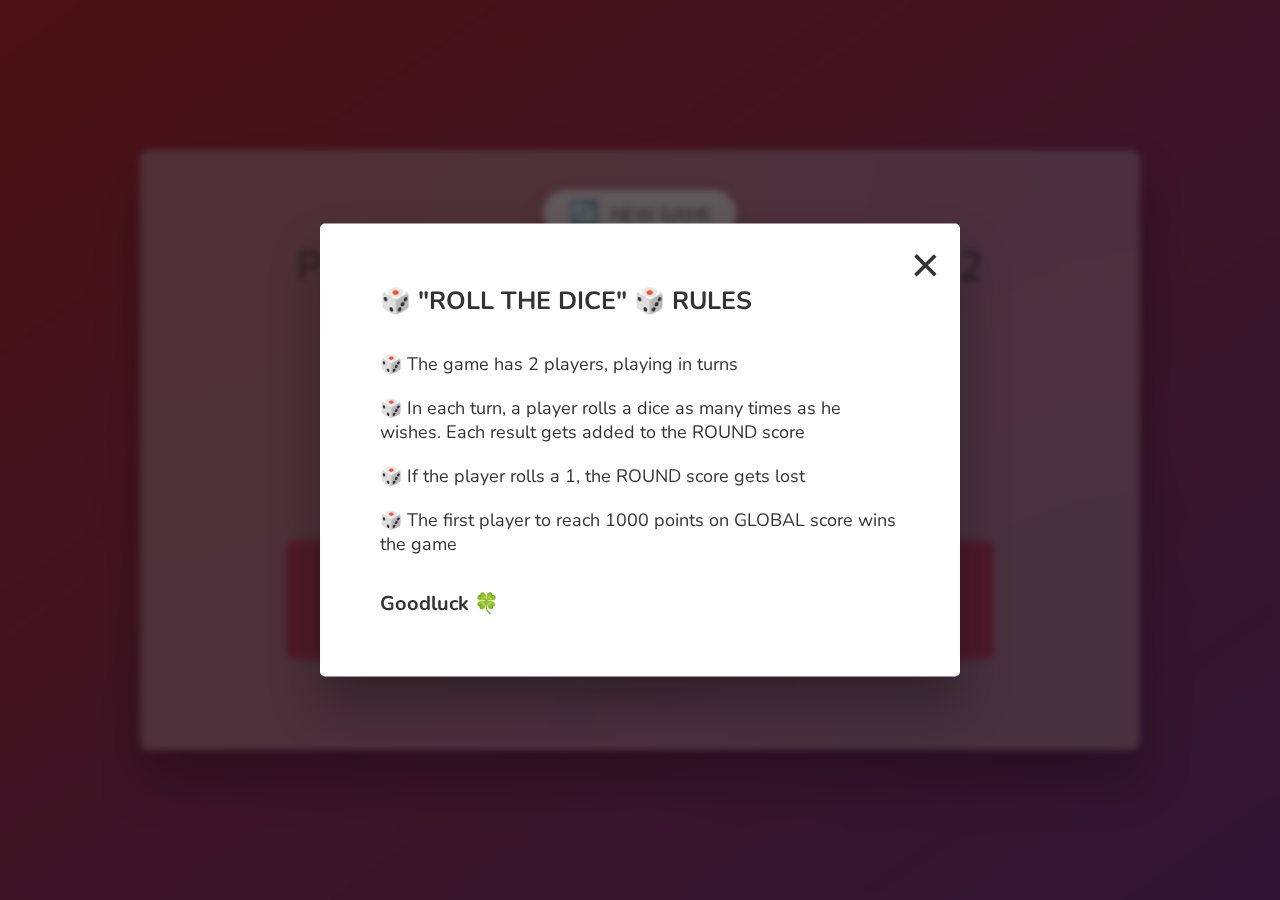
<file: index.html>
<!DOCTYPE html>
<html lang="en">
  <head>
    <meta charset="UTF-8" />
    <meta name="viewport" content="width=device-width, initial-scale=1.0" />
    <meta http-equiv="X-UA-Compatible" content="ie=edge" />
    <link
      rel="icon"
      type="image/png"
      sizes="32x32"
      href="images/SuazeeFavicon.ico"
    />
    <link rel="stylesheet" href="style.css" />
    <title>ROLL THE DICE 🎲 || by Suazee</title>
  </head>
  <body>
    <main>
      <section class="player player--0">
        <h2 class="name" id="name--0">Player 1</h2>
        <p class="score" id="score--0">0</p>
        <div class="current">
          <p class="current-label">Current</p>
          <p class="current-score" id="current--0">0</p>
        </div>
      </section>
      <section class="player player--1">
        <h2 class="name" id="name--1">Player 2</h2>
        <p class="score" id="score--1">0</p>
        <div class="current">
          <p class="current-label">Current</p>
          <p class="current-score" id="current--1">0</p>
        </div>
      </section>

      <img src="images/dice-1.png" alt="Playing dice" class="dice hidden" />
      <button class="btn btn--new">🔄 New game</button>
      <button class="btn btn--roll">🎲 Roll dice</button>
      <button class="btn btn--hold">📥 Hold</button>
    </main>
    <section class="rule-modal">
      <button class="close-modal">&times;</button>
      <h1>🎲 "ROLL THE DICE" 🎲 RULES</h1>
      <br />
      <p>🎲 The game has 2 players, playing in turns</p>
      <p>
        🎲 In each turn, a player rolls a dice as many times as he wishes. Each
        result gets added to the ROUND score
      </p>
      <p>🎲 If the player rolls a 1, the ROUND score gets lost</p>
      <p>
        🎲 The first player to reach 1000 points on GLOBAL score wins the game
      </p>
      <br />
      <h4>Goodluck 🍀</h4>
    </section>
    <section class="overlay"></section>
    <script src="script.js"></script>
  </body>
</html>
</file>
<file: style.css>
@import url("https://fonts.googleapis.com/css2?family=Nunito&display=swap");

* {
  margin: 0;
  padding: 0;
  box-sizing: inherit;
}

html {
  font-size: 62.5%;
  box-sizing: border-box;
}

body {
  font-family: "Nunito", sans-serif;
  font-weight: 400;
  height: 100vh;
  color: #333;
  background-image: linear-gradient(to top left, #753682 0%, #bf2e34 100%);
  display: flex;
  align-items: center;
  justify-content: center;
}

h1 {
  font-size: 2.5rem;
  margin-bottom: 2rem;
}

h4 {
  font-size: 2rem;
}

p {
  font-size: 1.8rem;
}

/* LAYOUT */
main {
  position: relative;
  width: 100rem;
  height: 60rem;
  background-color: rgba(255, 255, 255, 0.35);
  backdrop-filter: blur(200px);
  filter: blur();
  box-shadow: 0 3rem 5rem rgba(0, 0, 0, 0.25);
  border-radius: 9px;
  overflow: hidden;
  display: flex;
}

.player {
  flex: 50%;
  padding: 9rem;
  display: flex;
  flex-direction: column;
  align-items: center;
  transition: all 0.75s;
}

/* ELEMENTS */
.name {
  position: relative;
  font-size: 4rem;
  text-transform: uppercase;
  letter-spacing: 1px;
  word-spacing: 2px;
  font-weight: 300;
  margin-bottom: 1rem;
}

.score {
  font-size: 8rem;
  font-weight: 300;
  color: #c7365f;
  margin-bottom: auto;
}

.player--active {
  background-color: rgba(255, 255, 255, 0.4);
}
.player--active .name {
  font-weight: 700;
}
.player--active .score {
  font-weight: 400;
}

.player--active .current {
  opacity: 1;
}

.current {
  background-color: #c7365f;
  opacity: 0.8;
  border-radius: 9px;
  color: #fff;
  width: 65%;
  padding: 2rem;
  text-align: center;
  transition: all 0.75s;
}

.current-label {
  text-transform: uppercase;
  margin-bottom: 1rem;
  font-size: 1.7rem;
  color: #ddd;
}

.current-score {
  font-size: 3.5rem;
}

/* ABSOLUTE POSITIONED ELEMENTS */
.btn {
  position: absolute;
  left: 50%;
  transform: translateX(-50%);
  color: #444;
  background: none;
  border: none;
  font-family: inherit;
  font-size: 1.8rem;
  text-transform: uppercase;
  cursor: pointer;
  font-weight: 400;
  transition: all 0.2s;

  background-color: white;
  background-color: rgba(255, 255, 255, 0.6);
  backdrop-filter: blur(10px);

  padding: 0.7rem 2.5rem;
  border-radius: 50rem;
  box-shadow: 0 1.75rem 3.5rem rgba(0, 0, 0, 0.1);
}

.btn::first-letter {
  font-size: 2.4rem;
  display: inline-block;
  margin-right: 0.7rem;
}

.btn--new {
  top: 4rem;
}
.btn--roll {
  top: 39.3rem;
}
.btn--hold {
  top: 46.1rem;
}

.btn:active {
  transform: translate(-50%, 3px);
  box-shadow: 0 1rem 2rem rgba(0, 0, 0, 0.15);
}

.btn:focus {
  outline: none;
}

.dice {
  position: absolute;
  left: 50%;
  top: 16.5rem;
  transform: translateX(-50%);
  height: 10rem;
  box-shadow: 0 2rem 5rem rgba(0, 0, 0, 0.2);
}

.player--winner {
  background-color: #2f2f2f;
}

.player--winner .name {
  font-weight: 700;
  color: #c7365f;
}

.hidden {
  display: none;
}

.close-modal {
  position: absolute;
  top: 1.2rem;
  right: 2rem;
  font-size: 5rem;
  color: #333;
  cursor: pointer;
  border: none;
  background: none;
}

.rule-modal {
  position: absolute;
  top: 50%;
  left: 50%;
  transform: translate(-50%, -50%);
  width: 50%;
  background-color: white;
  padding: 6rem;
  border-radius: 5px;
  box-shadow: 0 3rem 5rem rgba(0, 0, 0, 0.3);
  z-index: 10;
}

.rule-modal p {
  padding-bottom: 2rem;
}


.overlay {
  position: absolute;
  top: 0;
  left: 0;
  width: 100%;
  height: 100%;
  background-color: rgba(0, 0, 0, 0.6);
  backdrop-filter: blur(3px);
  z-index: 5;
}
</file>
